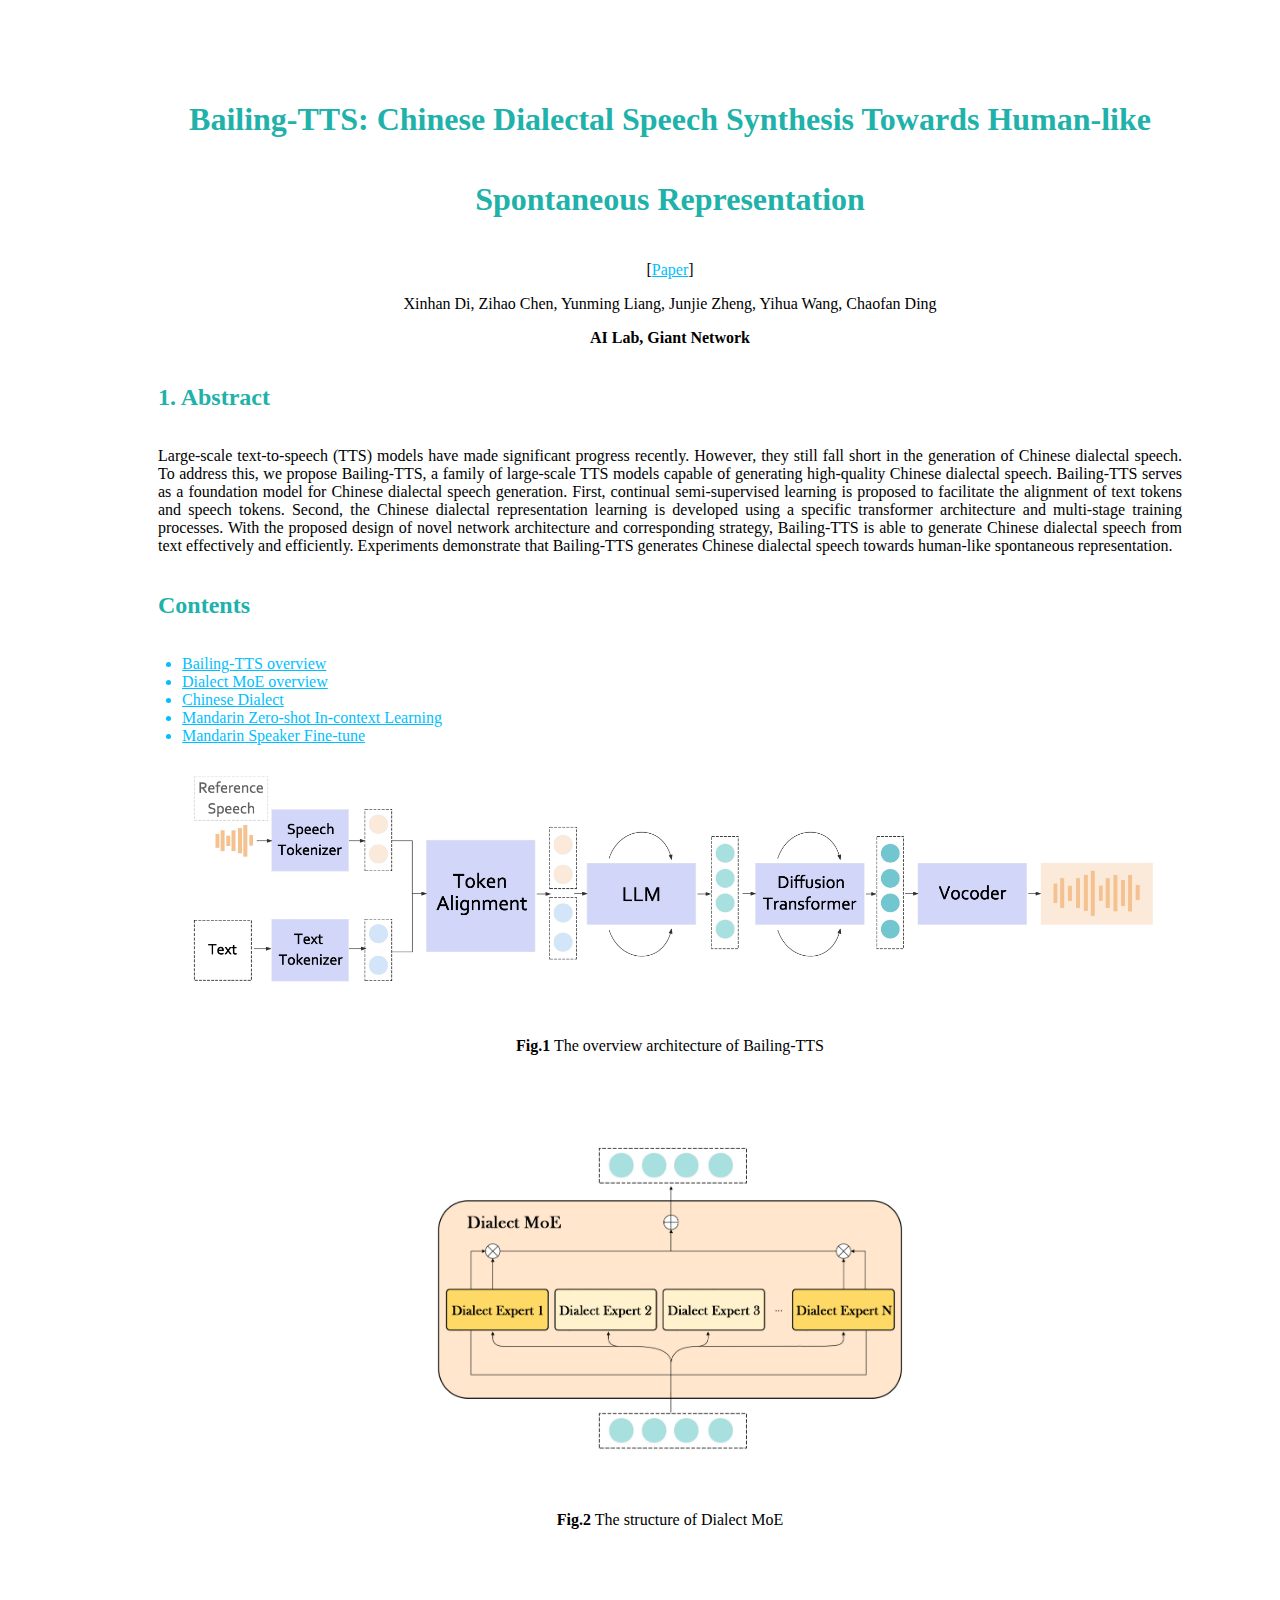
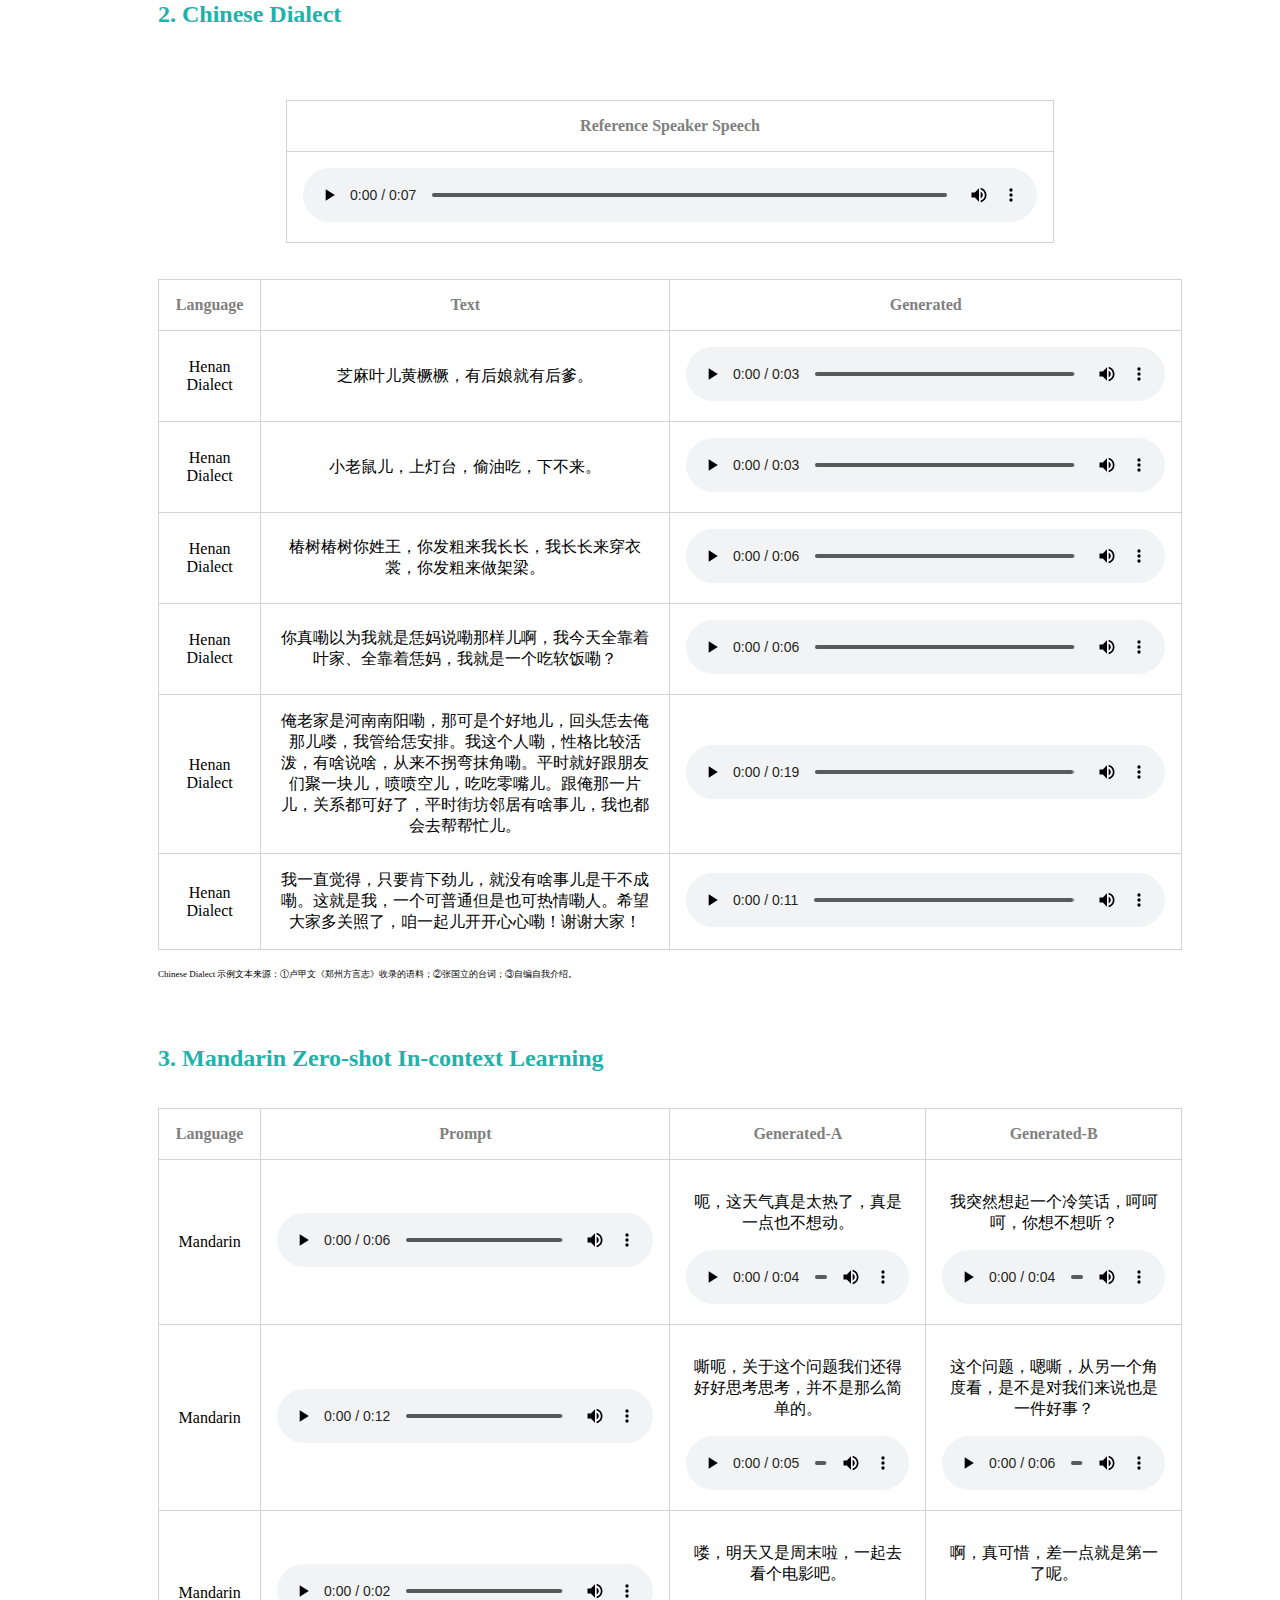
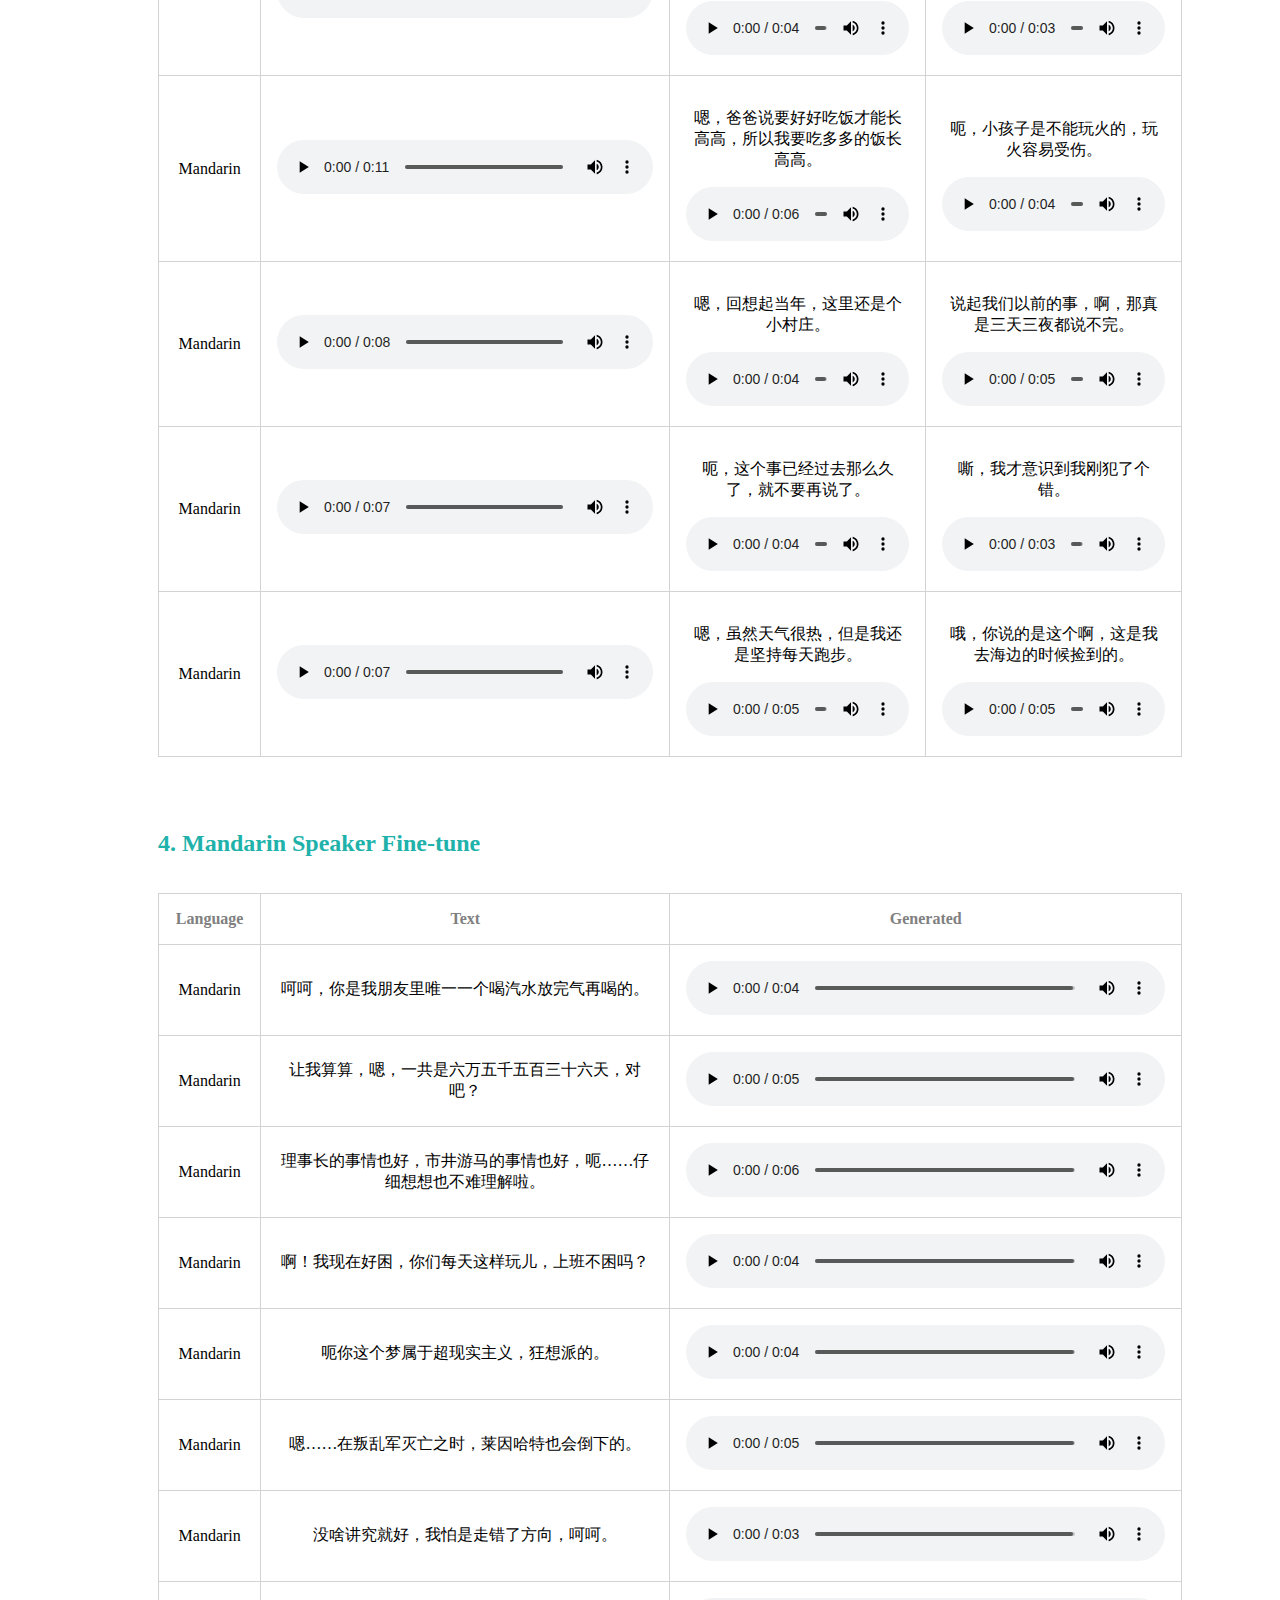
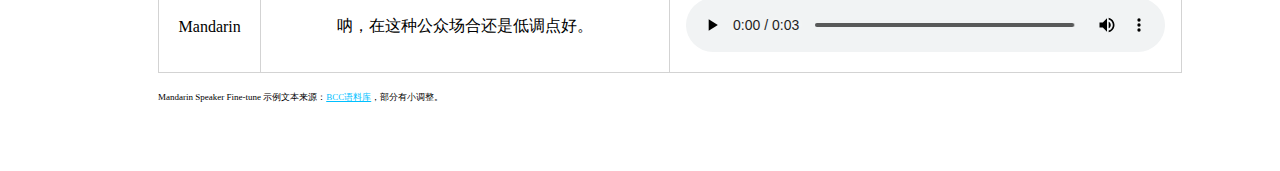
<file: bailingtts_tech_report/index.html>
<!DOCTYPE html>
<html>

<head>
	<meta http-equiv="Content-Type" content="text/html; charset=UTF-8">



	<title>Bailing-TTS</title>
	<meta name="generator" content="Jekyll v3.9.0">
	<meta property="og:title" content="TODO: title">
	<meta property="og:locale" content="en_US">

	<meta name="twitter:card" content="summary">


	<meta name="viewport" content="width=device-width, initial-scale=1">
	<meta name="theme-color" content="#157878">
	<link rel="stylesheet" href="css/style.css">
</head>

<body>
	<section class="page-header">



	</section>

	<section class="main-content" style="padding: 50px 150px;">
	<h1 id="title">Bailing-TTS: Chinese Dialectal Speech Synthesis Towards Human-like Spontaneous Representation</h1>

	<p style="text-align: center;">[<a href="" target="_blank" style="color: deepskyblue;">Paper</a>]</p>

	<p style="text-align: center;">Xinhan Di, Zihao Chen, Yunming Liang, Junjie Zheng, Yihua Wang, Chaofan Ding</p>
		
	<p style="font-weight: bold;text-align: center;">AI Lab, Giant Network</p>

	<h2 id="abstract">1. Abstract<a name="abstract"></a></h2>
	<p style="text-align:justify;">Large-scale text-to-speech (TTS) models have made significant progress recently. However, they still fall short in the generation of Chinese dialectal speech. To address this, we propose Bailing-TTS, a family of large-scale TTS models capable of generating high-quality Chinese dialectal speech. Bailing-TTS serves as a foundation model for Chinese dialectal speech generation. First, continual semi-supervised learning is proposed to facilitate the alignment of text tokens and speech tokens. Second, the Chinese dialectal representation learning is developed using a specific transformer architecture and multi-stage training processes. With the proposed design of novel network architecture and corresponding strategy, Bailing-TTS is able to generate Chinese dialectal speech from text effectively and efficiently. Experiments demonstrate that Bailing-TTS generates Chinese dialectal speech towards human-like spontaneous representation.</p>
	<h2>Contents</h2>
	<ul style="list-style-type: disc;padding-left: 1.5em;color: deepskyblue;">
		<li><a href="#fig1">Bailing-TTS overview</a></li>
		<li><a href="#fig2">Dialect MoE overview</a></li>
		<li><a href="#chinese_dialect">Chinese Dialect</a></li>
		<li><a href="#mandarin_0_shot">Mandarin Zero-shot In-context Learning</a>
		<li><a href="#mandarin_speaker">Mandarin Speaker Fine-tune</a>
	</ul>

	<a name="fig1"></a><p style="text-align: center;"><img src='images/figure1.jpg' style="max-width: 100%;max-height: 256px;"></p>
	<div align="center"><span style="font-weight: bold;">Fig.1</span> The overview architecture of Bailing-TTS</div>

	<br><br>
	
	<a name="fig2"></a><p style="text-align: center;"><img src='images/figure2.jpg' style="max-width: 100%;max-height: 384px;"></p>
	<div align="center"><span style="font-weight: bold;">Fig.2</span> The structure of Dialect MoE</div>

	<br><br>

	<h2>2. Chinese Dialect<a name="chinese_dialect"></a></h2>
	
	<br><br>

	<div align="center">
		<table style="width: 75%;">
			<thead>
			<tr>
				<th style="width: 10%;"><strong>Reference Speaker Speech</strong></th>
			</tr>
			</thead>
			<tbody>
			<tr>
				<td><audio src="audios/henan_13.wav" controls="" preload=""></audio></td>
			</tr>
			</tbody>
		</table>
	</div>

	<br><br>
		
	<table style="width: 100%;">
		<thead>
		<tr>
			<th style="width: 10%;"><strong>Language</strong></th>
			<th style="width: 40%;"><strong>Text</strong></th>
			<th style="width: 50%;"><strong>Generated</strong></th>
		</tr>
		</thead>
		<tbody>
		<tr>
			<td>Henan Dialect</td>
			<td>芝麻叶儿黄橛橛，有后娘就有后爹。</td>
			<td><audio src="audios/henan_C102.mp3" controls="" preload=""></audio></td>
		</tr>
		<tr>
			<td>Henan Dialect</td>
			<td>小老鼠儿，上灯台，偷油吃，下不来。</td>
			<td><audio src="audios/henan_C110.mp3" controls="" preload=""></audio></td>
		</tr>
		<tr>
			<td>Henan Dialect</td>
			<td>椿树椿树你姓王，你发粗来我长长，我长长来穿衣裳，你发粗来做架梁。</td>
			<td><audio src="audios/henan_C107.mp3" controls="" preload=""></audio></td>
		</tr>
		<tr>
			<td>Henan Dialect</td>
			<td>你真嘞以为我就是恁妈说嘞那样儿啊，我今天全靠着叶家、全靠着恁妈，我就是一个吃软饭嘞？</td>
			<td><audio src="audios/henan_C121.mp3" controls="" preload=""></audio></td>
		</tr>
		<tr>
			<td>Henan Dialect</td>
			<td>俺老家是河南南阳嘞，那可是个好地儿，回头恁去俺那儿喽，我管给恁安排。我这个人嘞，性格比较活泼，有啥说啥，从来不拐弯抹角嘞。平时就好跟朋友们聚一块儿，喷喷空儿，吃吃零嘴儿。跟俺那一片儿，关系都可好了，平时街坊邻居有啥事儿，我也都会去帮帮忙儿。</td>
			<td><audio src="audios/henan_long_demo_1.wav" controls="" preload=""></audio></td>
		</tr>
		<tr>
			<td>Henan Dialect</td>
			<td>我一直觉得，只要肯下劲儿，就没有啥事儿是干不成嘞。这就是我，一个可普通但是也可热情嘞人。希望大家多关照了，咱一起儿开开心心嘞！谢谢大家！</td>
			<td><audio src="audios/henan_long_demo_3.wav" controls="" preload=""></audio></td>
		</tr>
		</tbody>
	</table>
	<footer style="text-align: left;margin-top: 1em;font-size: xx-small;display: inline-block;">
		<p>Chinese Dialect 示例文本来源：①卢甲文《郑州方言志》收录的语料；②张国立的台词；③自编自我介绍。</p>
	</footer>

	<br><br>
	
	<h2>3. Mandarin Zero-shot In-context Learning<a name="mandarin_0_shot"></a></h2>
	<table style="width: 100%;">
		<thead>
		<tr>
			<th style="width: 10%;"><strong>Language</strong></th>
			<th style="width: 40%;"><strong>Prompt</strong></th>
			<th style="width: 25%;"><strong>Generated-A</strong></th>
			<th style="width: 25%;"><strong>Generated-B</strong></th>
		</tr>
		</thead>
		<tbody>
		<tr>
			<td>Mandarin</td>
			<td><audio src="audios/mandarin_P1.wav" controls="" preload=""></audio></td>
			<td><p>呃，这天气真是太热了，真是一点也不想动。</p><audio src="audios/mandarin_G1A.wav" controls="" preload=""></audio></td>
			<td><p>我突然想起一个冷笑话，呵呵呵，你想不想听？</p><audio src="audios/mandarin_G1B.wav" controls="" preload=""></audio></td>
		</tr>
		<tr>
			<td>Mandarin</td>
			<td><audio src="audios/mandarin_P2.wav" controls="" preload=""></audio></td>
			<td><p>嘶呃，关于这个问题我们还得好好思考思考，并不是那么简单的。</p><audio src="audios/mandarin_G2A.wav" controls="" preload=""></audio></td>
			<td><p>这个问题，嗯嘶，从另一个角度看，是不是对我们来说也是一件好事？</p><audio src="audios/mandarin_G2B.wav" controls="" preload=""></audio></td>
		</tr>
		<tr>
			<td>Mandarin</td>
			<td><audio src="audios/mandarin_P3.wav" controls="" preload=""></audio></td>
			<td><p>喽，明天又是周末啦，一起去看个电影吧。</p><audio src="audios/mandarin_G3A.wav" controls="" preload=""></audio></td>
			<td><p>啊，真可惜，差一点就是第一了呢。</p><audio src="audios/mandarin_G3B.wav" controls="" preload=""></audio></td>
		</tr>
		<tr>
			<td>Mandarin</td>
			<td><audio src="audios/mandarin_P4.wav" controls="" preload=""></audio></td>
			<td><p>嗯，爸爸说要好好吃饭才能长高高，所以我要吃多多的饭长高高。</p><audio src="audios/mandarin_G4A.wav" controls="" preload=""></audio></td>
			<td><p>呃，小孩子是不能玩火的，玩火容易受伤。</p><audio src="audios/mandarin_G4B.wav" controls="" preload=""></audio></td>
		</tr>
		<tr>
			<td>Mandarin</td>
			<td><audio src="audios/mandarin_P5.wav" controls="" preload=""></audio></td>
			<td><p>嗯，回想起当年，这里还是个小村庄。</p><audio src="audios/mandarin_G5A.wav" controls="" preload=""></audio></td>
			<td><p>说起我们以前的事，啊，那真是三天三夜都说不完。</p><audio src="audios/mandarin_G5B.wav" controls="" preload=""></audio></td>
		</tr>
		<tr>
			<td>Mandarin</td>
			<td><audio src="audios/mandarin_P6.wav" controls="" preload=""></audio></td>
			<td><p>呃，这个事已经过去那么久了，就不要再说了。</p><audio src="audios/mandarin_G6A.wav" controls="" preload=""></audio></td>
			<td><p>嘶，我才意识到我刚犯了个错。</p><audio src="audios/mandarin_G6B.wav" controls="" preload=""></audio></td>
		</tr>
		<tr>
			<td>Mandarin</td>
			<td><audio src="audios/mandarin_P7.wav" controls="" preload=""></audio></td>
			<td><p>嗯，虽然天气很热，但是我还是坚持每天跑步。</p><audio src="audios/mandarin_G7A.wav" controls="" preload=""></audio></td>
			<td><p>哦，你说的是这个啊，这是我去海边的时候捡到的。</p><audio src="audios/mandarin_G7B.wav" controls="" preload=""></audio></td>
		</tr>
		</tbody>
	</table>

	<br><br>

	<h2>4. Mandarin Speaker Fine-tune<a name="mandarin_speaker"></a></h2>
	<table style="width: 100%;">
		<thead>
		<tr>
			<th style="width: 10%;"><strong>Language</strong></th>
			<th style="width: 40%;"><strong>Text</strong></th>
			<th style="width: 50%;"><strong>Generated</strong></th>
		</tr>
		</thead>
		<tbody>
		<tr>
			<td>Mandarin</td>
			<td>呵呵，你是我朋友里唯一一个喝汽水放完气再喝的。</td>
			<td><audio src="audios/mandarin_C103.mp3" controls="" preload=""></audio></td>
		</tr>
		<tr>
			<td>Mandarin</td>
			<td>让我算算，嗯，一共是六万五千五百三十六天，对吧？</td>
			<td><audio src="audios/mandarin_C105.mp3" controls="" preload=""></audio></td>
		</tr>
		<tr>
			<td>Mandarin</td>
			<td>理事长的事情也好，市井游马的事情也好，呃……仔细想想也不难理解啦。</td>
			<td><audio src="audios/mandarin_C106.mp3" controls="" preload=""></audio></td>
		</tr>
		<tr>
			<td>Mandarin</td>
			<td>啊！我现在好困，你们每天这样玩儿，上班不困吗？</td>
			<td><audio src="audios/mandarin_C107.mp3" controls="" preload=""></audio></td>
		</tr>
		<tr>
			<td>Mandarin</td>
			<td>呃你这个梦属于超现实主义，狂想派的。</td>
			<td><audio src="audios/mandarin_C111.mp3" controls="" preload=""></audio></td>
		</tr>
		<tr>
			<td>Mandarin</td>
			<td>嗯……在叛乱军灭亡之时，莱因哈特也会倒下的。</td>
			<td><audio src="audios/mandarin_C114.mp3" controls="" preload=""></audio></td>
		</tr>
		<tr>
			<td>Mandarin</td>
			<td>没啥讲究就好，我怕是走错了方向，呵呵。</td>
			<td><audio src="audios/mandarin_C116.mp3" controls="" preload=""></audio></td>
		</tr>
		<tr>
			<td>Mandarin</td>
			<td>呐，在这种公众场合还是低调点好。</td>
			<td><audio src="audios/mandarin_C120.mp3" controls="" preload=""></audio></td>
		</tr>
		</tbody>
	</table>
	<footer style="text-align: left;margin-top: 1em;font-size: xx-small;display: inline-block;">
		<p>Mandarin Speaker Fine-tune 示例文本来源：<a href="https://bcc.blcu.edu.cn/" target="_blank" style="color: deepskyblue;">BCC语料库</a>，部分有小调整。</p>
	</footer>
	
	
	
	

	</section>
</body>

</html>
</file>
<file: bailingtts_tech_report/css/style.css>
body {
	text-align: center;
}

.main-content {
	display: inline-block;
	width: 1024px;
	text-align: left;
}

h1 {
	font-size: xx-large;
	text-align: center;
}

h2 {
	font-size: x-large;
}

h3 {
	font-size: large;
}

h1, h2, h3 {
	color: lightseagreen;
	line-height: 250%;
}

table {
	border-collapse: collapse;
}

th {
	color: gray;
}

th, td {
	padding: 1em;
}

tr, th, td {
	text-align: center;
}

table, tr, th, td {
	border: 1px solid lightgray;
}

td audio {
	width: 100%;
}

a {
	color: deepskyblue;
}
</file>
